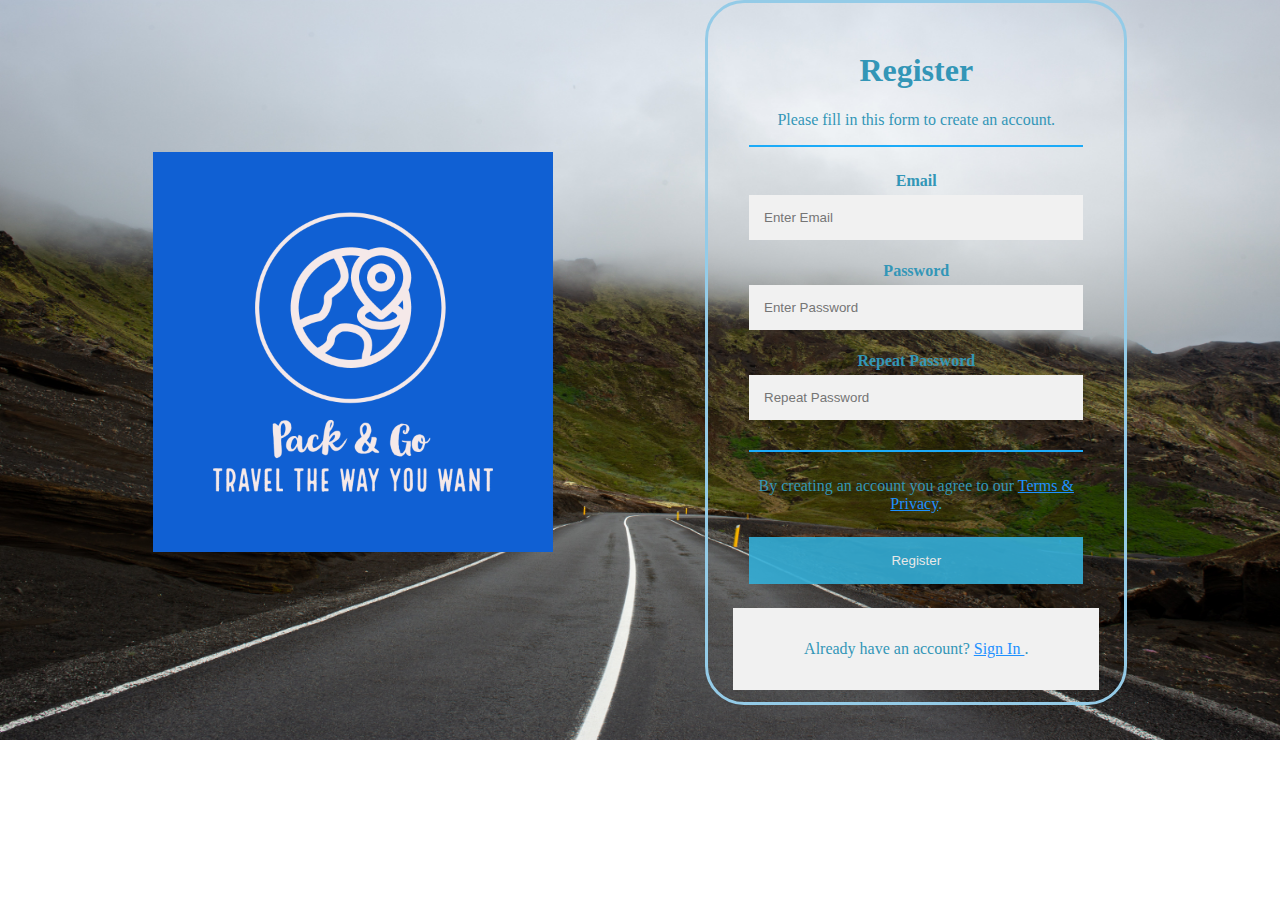
<file: signup.html>
<!DOCTYPE html>
<html lang="en">
<head>
    <meta charset="UTF-8">
    <meta http-equiv="X-UA-Compatible" content="IE=edge">
    <meta name="viewport" content="width=device-width, initial-scale=1.0">
    <title>Signup</title>
    <link rel="icon" type="image/png" href="img/Pack & Go-logos.jpeg">
    <style>
* {
    box-sizing: border-box
}
body{  
    background:url("img/formbg3.jpg");
    margin: auto;
    background-size: 100% 105%;
    background-repeat: no-repeat;
    color: #3396b7;
}
.form{
    float: left;
    border: 3px solid rgb(148, 203, 231);
    border-radius: 39px;
    width: 33%;
    height: 100%;
    padding: 12px 25px ;
  

}
.About{
    float: left;
}
/* Add padding to containers */
.container {
  padding: 16px;
}

/* Full-width input fields */
input[type=text], input[type=password] {
  width: 100%;
  padding: 15px;
  margin: 5px 0 22px 0;
  display: inline-block;
  border: none;
  background: #f1f1f1;
}

input[type=text]:focus, input[type=password]:focus {
  background-color: #ddd;
  outline: none;
}

/* Overwrite default styles of hr */
hr {
  border: 1px solid #1cabf8;
  margin-bottom: 25px;
}

/* Set a style for the submit/register button */
.registerbtn {
  background-color: #34aed7;
  color: white;
  padding: 16px 20px;
  margin: 8px 0;
  border: none;
  cursor: pointer;
  width: 100%;
  opacity: 0.9;
}

.registerbtn:hover {
  opacity:1;
}

/* Add a blue text color to links */
a {
  color: dodgerblue;
}

/* Set a grey background color and center the text of the "sign in" section */
.signin {
  background-color: #f1f1f1;
  text-align: center;
}
.container1{
  display: flex;
   text-align: center;
   justify-content: space-evenly;
}
.container1 .company img{
  width: 400px;
}
.company{
  display: flex;
  align-items: center;
}
    </style>
</head>
<body>
  <div class="container1">
    <div class="company">
      <img src="img/Pack & Go-logos.jpeg" alt="pack&Go-logos">
      <h1></h1>
    </div>

   <div class="form">
    <form action="action_page.php">
        <div class="container">
            <h1>Register</h1>
            <p>Please fill in this form to create an account.</p>
            <hr>
            <label for="email"><b>Email</b></label>
            <input type="text" placeholder="Enter Email" name="email" id="email" required>

            <label for="psw"><b>Password</b></label>
            <input type="password" name="psw" id="psw" placeholder="Enter Password" required>

            <label for="psw-repeat"><b>Repeat Password</b></label>
            <input type="password" name="psw-repeat" id="psw-repeat" placeholder="Repeat Password" required>

            <hr>

            <p>By creating an account you agree to our <a href="#">Terms & Privacy</a>.</p>
            <button type="submit" class="registerbtn">Register</button>
         
        </div>
        <div class="container signin">
            <p>Already have an account? <a href="signin.html">Sign In </a>.</p>
        </div>
    </form>
    </div>
  </div>
</body>
</html>
</file>
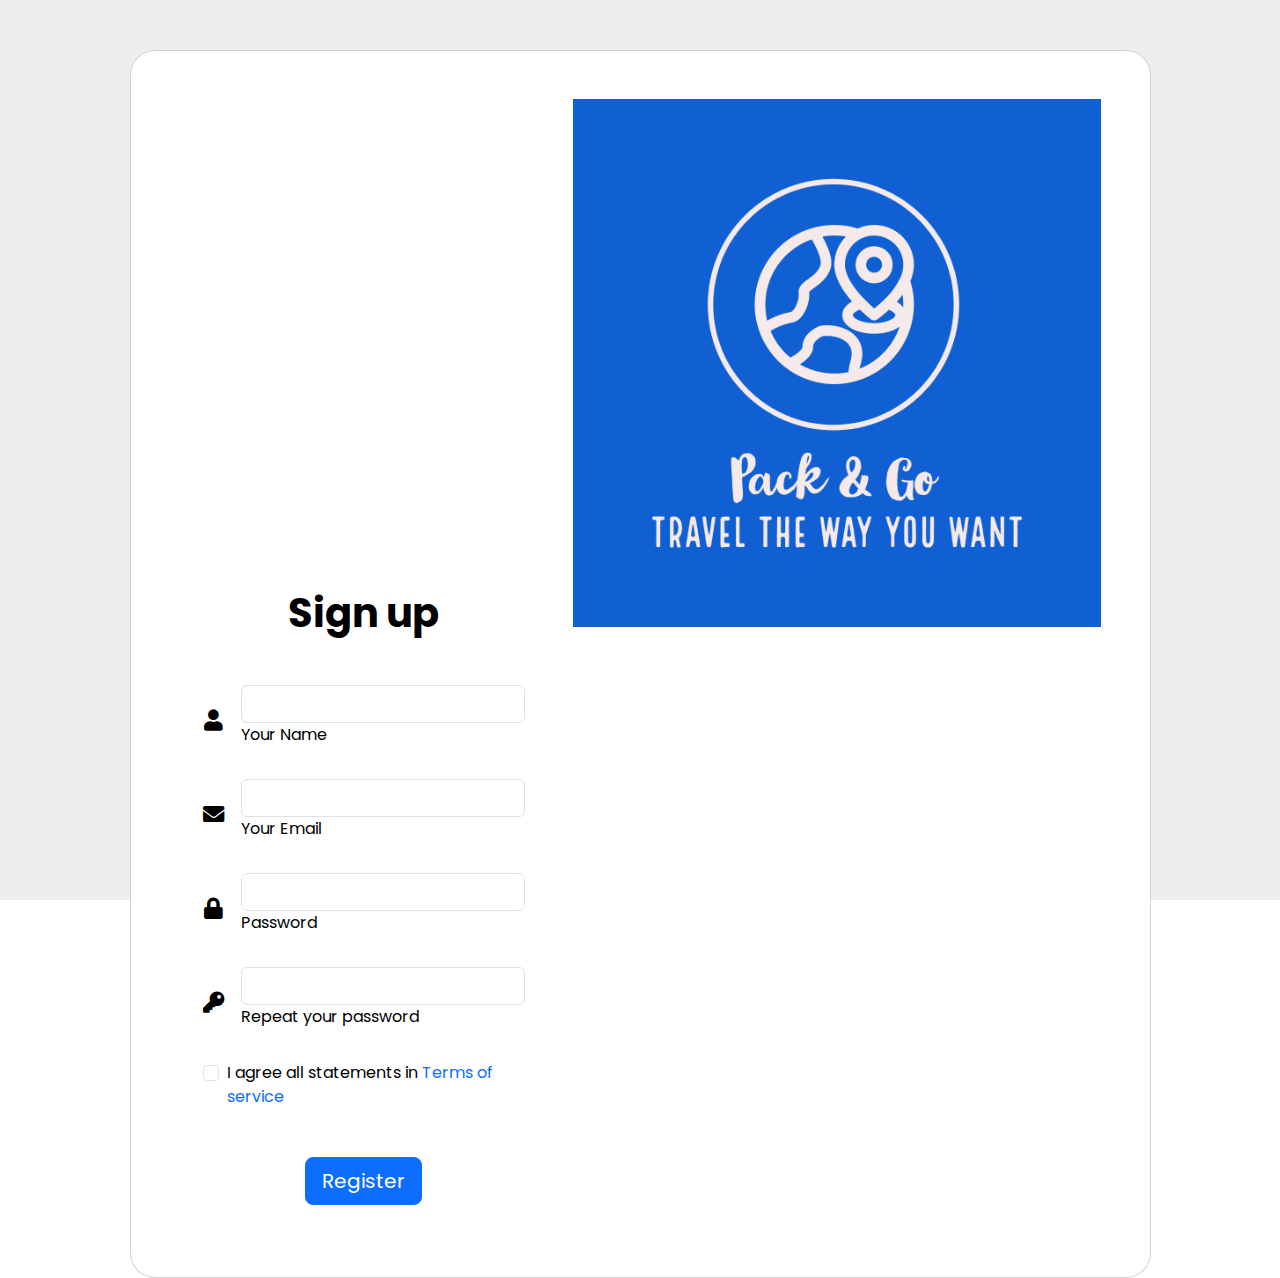
<file: signup1.html>
<!DOCTYPE html>
<html lang="en">
  <head>
    <meta charset="UTF-8" />
    <meta http-equiv="X-UA-Compatible" content="IE=edge" />
    <meta name="viewport" content="width=device-width, initial-scale=1.0" />
    <title>signup</title>
    <!-- FAVICON -->
    <link rel="icon" type="image/png" href="img/Pack & Go-logos.jpeg" />

    <!-- Bootstrap 5 CDN Links -->
    <link
      rel="stylesheet"
      href="https://cdnjs.cloudflare.com/ajax/libs/twitter-bootstrap/5.1.0/css/bootstrap.min.css"
    />
    <link
      rel="stylesheet"
      href="https://cdnjs.cloudflare.com/ajax/libs/font-awesome/5.15.4/css/all.min.css"
    />

    <!-- Link Swiper's CSS -->
    <link
      rel="stylesheet"
      href="https://unpkg.com/swiper/swiper-bundle.min.css"
    />

    <!-- Custom File's Link -->
    <link rel="stylesheet" href="css/project.css" />
    <link rel="stylesheet" href="css/responsive-style.css" />
  </head>
  <body>
    <section class="vh-100" style="background-color: #eee">
      <div class="container h-100">
        <div class="row d-flex justify-content-center align-items-center h-100">
          <div class="col-lg-12 col-xl-11">
            <div class="card text-black" style="border-radius: 25px">
              <div class="card-body p-md-5">
                <div class="row justify-content-center">
                  <div class="col-md-10 col-lg-6 col-xl-5 order-2 order-lg-1">
                    <p class="text-center h1 fw-bold mb-5 mx-1 mx-md-4 mt-4">
                      Sign up
                    </p>

                    <form class="mx-1 mx-md-4">
                      <div class="d-flex flex-row align-items-center mb-4">
                        <i class="fas fa-user fa-lg me-3 fa-fw"></i>
                        <div class="form-outline flex-fill mb-0">
                          <input
                            type="text"
                            id="form3Example1c"
                            class="form-control"
                          />
                          <label class="form-label" for="form3Example1c"
                            >Your Name</label
                          >
                        </div>
                      </div>

                      <div class="d-flex flex-row align-items-center mb-4">
                        <i class="fas fa-envelope fa-lg me-3 fa-fw"></i>
                        <div class="form-outline flex-fill mb-0">
                          <input
                            type="email"
                            id="form3Example3c"
                            class="form-control"
                          />
                          <label class="form-label" for="form3Example3c"
                            >Your Email</label
                          >
                        </div>
                      </div>

                      <div class="d-flex flex-row align-items-center mb-4">
                        <i class="fas fa-lock fa-lg me-3 fa-fw"></i>
                        <div class="form-outline flex-fill mb-0">
                          <input
                            type="password"
                            id="form3Example4c"
                            class="form-control"
                          />
                          <label class="form-label" for="form3Example4c"
                            >Password</label
                          >
                        </div>
                      </div>

                      <div class="d-flex flex-row align-items-center mb-4">
                        <i class="fas fa-key fa-lg me-3 fa-fw"></i>
                        <div class="form-outline flex-fill mb-0">
                          <input
                            type="password"
                            id="form3Example4cd"
                            class="form-control"
                          />
                          <label class="form-label" for="form3Example4cd"
                            >Repeat your password</label
                          >
                        </div>
                      </div>

                      <div
                        class="form-check d-flex justify-content-center mb-5"
                      >
                        <input
                          class="form-check-input me-2"
                          type="checkbox"
                          value=""
                          id="form2"
                        />
                        <label class="form-check-label" for="form2">
                          I agree all statements in
                          <a href="#!">Terms of service</a>
                        </label>
                      </div>

                      <div
                        class="d-flex justify-content-center mx-4 mb-3 mb-lg-4"
                      >
                        <button type="button" class="btn btn-primary btn-lg">
                          Register
                        </button>
                      </div>
                    </form>
                  </div>
                  <div
                    class="col-md-10 col-lg-6 col-xl-7 d-flex align-items-center order-1 order-lg-2"
                  >
                    <img
                      src="img/Pack & Go-logos.jpeg"
                      class="img-fluid"
                      alt="Pack and Go logo "
                    />
                  </div>
                </div>
              </div>
            </div>
          </div>
        </div>
      </div>
    </section>

    <!-- Bootstrap 5 JS CDN Links -->
    <script src="https://cdnjs.cloudflare.com/ajax/libs/popper.js/2.9.2/umd/popper.min.js"></script>
    <script src="https://cdnjs.cloudflare.com/ajax/libs/twitter-bootstrap/5.1.0/js/bootstrap.min.js"></script>

    <!-- Swiper JS -->
    <script src="https://unpkg.com/swiper/swiper-bundle.min.js"></script>

    <!-- Custom Js Link -->
    <script src="js/project.js"></script>
  </body>
</html>
</file>
<file: css/project.css>
/* TABLE OF CONTENTS */
/* ------------------
1. General
2. Navbar
3. Slider
4. About
5. Rooms
6. Services
6. Team
7. Gallery
8. Price
9. Blog
10. Footer
-------------------- */

/* 1 General */
@import url('https://fonts.googleapis.com/css2?family=Oswald:wght@200;300;400;500;600;700&display=swap');
@import url('https://fonts.googleapis.com/css2?family=Poppins:wght@100;200;300;400;500;600;700;800;900&display=swap');

* {
    box-sizing: border-box;
    margin: 0;
    padding: 0;
}

:root {
    /* Background Color */
    --primary-color: #5a9ff4;
    --secondary-color: #2876dc;
    --bg-color: #f4f4f4;
    --bg-white: #fff;
    --bg-black: #000;

    /* Text Style */
    --primary-font: 'Poppins', sans-serif;
    --secondary-font: 'Oswald', sans-serif;
    --primary-text: #021832;
    --secondary-text: #4accf0;
    --text-white: #fff;
    --text-black: #151515;
    --text-gray: #e4e4e4;
}

body {
    font-family: var(--primary-font);
    background-color: var(--bg-white);
}

a {
    text-decoration: none;
}

::-webkit-scrollbar {
    width: .375rem;
}

::-webkit-scrollbar-track {
    background: var(--secondary-color);
}

::-webkit-scrollbar-thumb {
    background: var(--primary-color);
} 

section {
    padding: 3.125rem 0;
}

.main-btn {
    font-size: 1rem;
    font-weight: 500;
    color: var(--primary-color);
    text-transform: uppercase;
    background-color: transparent;
    border: .0625rem solid var(--primary-color);
    padding: .375rem 1.875rem;
    border-radius: 3.125rem;
    line-height: 1.75rem;
    display: inline-block;
    transition: all 0.3s ease-out 0s;
}

.main-btn:hover {
    background-color: var(--secondary-color);
    border-color: var(--secondary-color);
    color: var(--text-white);
}

h1 {
    font-size: 3.75rem;
    line-height: 4.25rem;
    font-weight: 700;
    color: var(--text-white);
    margin-bottom: 1.25rem;
    text-transform: uppercase;
    font-family: var(--secondary-font);
}

h3 {
    margin-bottom: 1.875rem;
    padding-bottom: 36px;
    line-height: 2.875rem;
    font-weight: 700;
    font-size: 2.25rem;
    color: var(--primary-text);
    font-family: var(--secondary-font);
}

h3 span {
    color: var(--secondary-text);
}

h5 {
    font-size: 1.5rem;
    line-height: 1;
    color: var(--primary-text);
    margin-bottom: .9375rem;
    font-weight: 500;
    font-family: var(--secondary-font);

}

h6 {
    font-size: .875rem;
    color: var(--primary-text);
    margin-bottom: .9375rem;
    text-transform: uppercase;
    font-weight: 300;
    font-family: var(--secondary-font);
}

p {
    font-size: 1rem;
    color: var(--text-black);
    line-height: 1.625rem;
}

.section-title:after {
    content: "";
    background-image: url('../images/title-icon.webp');
    background-position: center center;
    background-repeat: no-repeat;
    display: block;
    margin-top: -0.9375rem;
    height: .9375rem;
}

/* 2 Navbar */
.header_wrapper .navbar {
    padding: .9375rem 0;
    background-color: var(--bg-white);
    -webkit-box-shadow: 0 .5rem .375rem -0.375rem rgb(0 0 0 / 40%);
    box-shadow: 0 .5rem .375rem -0.375rem rgb(0 0 0 / 40%);
    -webkit-transition: background 0s ease-in-out 0s, margin-top 0s ease-in-out 0s, opacity 0s ease-in-out 0s;
    transition: background 0s ease-in-out 0s, margin-top 0s ease-in-out 0s, opacity 0s ease-in-out 0s;
}

.header_wrapper .navbar-toggler {
    border: 0;
    color: var(--primary-text);
    line-height: 2;
}

.header_wrapper .navbar-toggler:focus {
    box-shadow: none;
}

.header_wrapper .nav-item {
    margin: 0 .625rem;
}

.header_wrapper .nav-item .nav-link {
    font-size: 1rem;
    font-weight: 500;
    color: var(--primary-text);
    display: inline-block;
}

.header_wrapper .nav-item .nav-link.active,
.header_wrapper .nav-item .nav-link:hover {
    color: var(--secondary-text);
}

.navbar.header-scrolled {
    position: fixed;
    top: 0;
    left: 0;
    width: 100%;
    z-index: 999;
    background-color: rgba(255, 255, 255, .85);
    -webkit-animation: 500ms ease-in-out 0s normal none 1 running fadeInDown;
    animation: 500ms ease-in-out 0s normal none 1 running fadeInDown;
}

@keyframes fadeInDown {
    0% {
        top: -30%;
    }

    50% {
        top: -15%;
    }

    100% {
        top: 0;
    }
}

/* 3 Banner */
.banner_wrapper {
    height: 40.625rem;
}

.banner_wrapper .swiper {
    width: 100%;
    height: 100%;
}

.banner_wrapper .swiper-slide {
    width: 100%;
    height: 100%;
    background-position: center;
    background-repeat: no-repeat;
    background-size: cover;
    position: relative;
}

.banner_wrapper .swiper-slide::before {
    content: "";
    position: absolute;
    top: 0;
    left: 0;
    width: 100%;
    height: 100%;
    background: #000;
    opacity: 0.5;
    z-index: 0;
}

.banner_wrapper .swiper-pagination-bullets .swiper-pagination-bullet {
    width: .9375rem;
    height: .9375rem;
    background-color: var(--secondary-color);
    border: .0625rem solid var(--bg-white);
}

.banner_wrapper .swiper .slide-caption {
    height: 100%;
    position: relative;
    z-index: 99;
    display: flex;
    align-items: center;
    justify-content: center;
}

.banner_wrapper .swiper .slide-caption p {
    max-width: 37.5rem;
    margin: 0 auto;
    color: var(--text-white);
}

.booking-area {
    background: var(--bg-white);
    box-shadow: 0 .625rem .9375rem 0 rgb(0 0 0 / 10%);
    margin-top: -4rem;
    padding: 3.125rem 1.875rem;
    position: relative;
    z-index: 2;
}

.booking-area .form-control,
.booking-area .form-select {
    border: .0625rem solid var(--primary-color);
    height: 2.5rem;
    text-transform: uppercase;
    font-size: .875rem;
    color: var(--text-black);
    font-weight: 500;
}

.booking-area .form-control:focus,
.booking-area .form-select:focus {
    outline: none;
    box-shadow: none;
}

/* 4 About */
.about_wrapper {
    padding-top: 9.375rem;
}

/*5  packages */
.room-item {
    position: relative;
    overflow: hidden;
}

.room-item img {
    width:100%;
    -webkit-transition: all 400ms ease-in 0s;
    transition: all 400ms ease-in 0s;
}

.room-item:hover img {
    -webkit-transform: scale3d(1.05, 1.05, 1.05);
    transform: scale3d(1.05, 1.05, 1.05);
}

.room-item::before {
    content: "";
    position: absolute;
    top: 0;
    left: 0;
    width: 100%;
    height: 100%;
    background: #000;
    opacity: 0;
    z-index: 1;
    -webkit-transition: all 400ms ease-in 0s;
    transition: all 400ms ease-in 0s;
}

.room-item:hover::before {
    opacity: 0.6;
}

.room-item .room-item-wrap {
    left: 1.875rem;
    right: 1.875rem;
    position: absolute;
    top: 50%;
    transform: translateY(-50%);
    z-index: 1;
}

.room-item .room-content {
    border: .125rem solid #fff;
    padding: 5rem 1.875rem;
    -webkit-transform: scale3d(1.2, 1.2, 1.2);
    transform: scale3d(1.2, 1.2, 1.2);
    -webkit-transition: all 500ms ease-in 0s;
    transition: all 500ms ease-in 0s;
    opacity: 0;
}

.room-item:hover .room-content {
    opacity: 1;
    -webkit-transform: scale3d(1, 1, 1);
    transform: scale3d(1, 1, 1);
}
.rooms_wrapper .seeMore{
    font-size: 1rem;
    font-weight: 500;
    border: 1px solid var( --primary-color);
    color: var(--primary-color);
    text-transform: uppercase;
    background-color: transparent;
    border-radius: 27px;
    padding: 6px 26px;
    margin: 17px 22px;
    transition: all 0.3s ease-out 0s;
    float: right;
}

.rooms_wrapper .seeMore:hover{
    background-color: var(--primary-color);
}
.rooms_wrapper .seeMore a{
    text-decoration: none;
}
.rooms_wrapper .seeMore a:hover{
    color:var(--text-white);
}
/* 6 Services */
.service-item-wrap {
    background-color: var(--bg-color);
    --bs-gutter-x: 4.5rem;

}

.service-menu-area ul li a {
    display: block;
    margin-bottom: 2.8125rem;
}

.service-menu-area ul li a .service-icon {
    height: 5.625rem;
    width: 5.625rem;
    background-color: var(--secondary-color);
    line-height: 5.625rem;
    text-align: center;
    border-radius: 100%;
    float: left;
    -webkit-transition: all 0.3s ease-in-out;
    transition: all 0.3s ease-in-out;
}

.service-menu-area ul li a .service-icon:hover,
.service-menu-area ul li a.active .service-icon {
    background-color: #46d1e4;
    color: #fff;
    box-shadow: 0 .125rem 1.25rem rgba(197, 132, 149, 0.4);
}

.service-menu-area ul li:nth-child(1) {
    margin-left: 0.3625rem;
}

.service-menu-area ul li:nth-child(2) {
    margin-left:0.3625rem; 
}

.service-menu-area ul li:nth-child(3) {
    margin-left:0.3625rem;  
}

.service-menu-area ul li:nth-child(4) {
    margin-left:0.3625rem; 
}

.service-menu-area ul li a p,
.service-menu-area ul li a h5 {
    padding-left: 6.875rem;
    display: block;
    text-align: left;
}

.service-menu-area ul li a p span {
    color: var(--secondary-text)
}
.service-menu-area .book{
    font-size: 1rem;
    font-weight: 500;
    border: 1px solid var( --primary-color);
    color: var(--primary-color);
    text-transform: uppercase;
    background-color: transparent;
    border-radius: 27px;
    padding: 5px 28px;
    margin:auto;
    transition: all 0.3s ease-out 0s;
    float: right;
}
.service-menu-area .book:hover{
    background-color: var(--primary-color);
}
.service-menu-area .book a {
    text-decoration: none;
    color: var(--primary-color)
}
.service-menu-area .book a:hover{
    color: var(--text-white);
}
/* #spa , #restaurent,#swimming,#conference{
        width: 150px;
        -webkit-mask-image: -webkit-gradient(linear, left top, right bottom, 
            color-stop(0.00,  rgba(0,0,0,1)),
            color-stop(0.35,  rgba(0,0,0,1)),
            color-stop(0.50,  rgba(0,0,0,0)),
            color-stop(0.65,  rgba(0,0,0,0)),
            color-stop(1.00,  rgba(0,0,0,0)));
        mask-image: -webkit-gradient(linear, left top, right bottom, 
            color-stop(0.00,  rgba(0,0,0,1)),
            color-stop(0.35,  rgba(0,0,0,1)),
            color-stop(0.50,  rgba(0,0,0,0)),
            color-stop(0.65,  rgba(0,0,0,0)),
            color-stop(1.00,  rgba(0,0,0,0)));
      
} */
.counter {
    background-image: url('../images/counter-bg.webp');
    background-position: center;
    background-repeat: no-repeat;
    background-size: cover;
    padding: 3.125rem;
    position: relative;
}

.counter::before {
    position: absolute;
    content: "";
    top: 0;
    left: 0;
    width: 100%;
    height: 100%;
    background-color: rgb(53, 166, 215);
    opacity: 0.5;
    z-index: 1;
}

.counter h1,
.counter p {
    position: relative;
    z-index: 3;
    color: var(--text-white)
}

/*7 Team Section */
.row{
    justify-content: space-evenly;
    align-items: baseline;
}
.team_wrapper .card {
    position: relative;
    row-gap: 2rem;
    overflow: hidden;
}

.team_wrapper .team-info {
    background-color: var(--secondary-color);
    position: absolute;
    width: 100%;
    bottom: 0;
    text-align: center;
    padding: 2rem;
    margin-bottom: -4.6875rem;
    transition: all 0.3s ease-in-out;
}

.team_wrapper .card:hover .team-info {
    margin-bottom: 0;
}

.team_wrapper .team-info h5,
.team_wrapper .team-info p {
    color: var(--text-white);
}

.team_wrapper .team-info .social-network {
    -webkit-transition: all 0.3s ease-in-out;
    transition: all 0.3s ease-in-out;
    padding: 1.25rem;
    margin: 1.25rem -1.25rem -1.25rem;
    background-color: var(--primary-color);
    list-style: none;
    display: flex;
    align-items: center;
    justify-content: space-around;
}

.team_wrapper .team-info .social-network li a {
    width: 2rem;
    height: 2rem;
    line-height: 2rem;
    display: block;
    border-radius: 50%;
    font-size: .9375rem;
    color: var(--text-white);
    border: .0625rem solid var(--bg-white)
}

/*8 Gallery Section */
.gallery-item {
    box-shadow: 0 0 .1875rem rgba(0, 0, 0, 0.3);
    overflow: hidden;
    position: relative;
}

.gallery-item:before,
.gallery-item:after,
.gallery-item .gallery-item-content:before,
.gallery-item .gallery-item-content:after {
    content: "";
    width: 50%;
    height: 50%;
    background: rgba(0, 0, 0, 0.8);
    position: absolute;
    top: 0;
    left: 0;
    opacity: 0;
    -webkit-transition: all 0.5s ease 0s;
    transition: all 0.5s ease 0s;
}

.gallery-item:after {
    top: 50%;
}

.gallery-item:hover:after {
    top: 0;
    opacity: 1;
}

.gallery-item:hover:before {
    left: 50%;
    opacity: 1;
}

.gallery-item .gallery-item-content {
    position: absolute;
    top: 0;
    left: 0;
    bottom: 0;
    right: 0;
    text-align: center;
    opacity: 0;
    z-index: 1;
    -webkit-transition: all 0.3s ease 0s;
    transition: all 0.3s ease 0s;
}

.gallery-item:hover .gallery-item-content {
    opacity: 1;
}

.gallery-item .gallery-item-content:before,
.gallery-item .gallery-item-content:after {
    top: 0;
    left: 50%;
    z-index: -1;
}

.gallery-item:hover .gallery-item-content:before {
    top: 50%;
    opacity: 1;
}

.gallery-item .gallery-item-content:after {
    top: 50%;
}

.gallery-item:hover .gallery-item-content:after {
    left: 0;
    opacity: 1;
}

/*9 pricing section */
.price_wrapper .card {
    box-shadow: 0 .125rem .25rem rgb(34 30 31 / 40%);
    -webkit-transition: all 0.3s ease-in-out;
    transition: all 0.3s ease-in-out;
    cursor: pointer;
}

.price_wrapper .card:hover {
    background-color: var(--secondary-color);
}

.price_wrapper .card:hover h3,
.price_wrapper .card:hover h5,
.price_wrapper .card:hover p {
    color: var(--text-white);
}

.price_wrapper .card:hover .main-btn {
    color: var(--text-white);
    border-color: var(--bg-white)
}

/*10 blog */
.blog-content {
    margin: -5rem 0 0 4.375rem;
    box-shadow: 0 .125rem .25rem rgb(34 30 31 / 40%);
}

.our-partner-slider {
    background-color: var(--bg-color);
    padding: 3.125rem 0;
}

/* 11 footer */
.footer_wrapper {
    background-color: var(--bg-black);
}

.footer_wrapper h5 {
    color: var(--text-white);
    margin-bottom: 1.25rem;
}

.footer_wrapper ul li {
    margin-bottom: .5rem;
    list-style: none;
}

.footer_wrapper .contact-info li a{
    color: var(--secondary-color)
}

.footer_wrapper .link-widget li a,
.footer_wrapper p {
    color: var(--text-gray);
    font-size: .875rem;
    padding-left:1.5rem;
    position: relative;
    -webkit-transition: all 0.3s ease-out 0s;
    transition: all 0.3s ease-out 0s;
}

.footer_wrapper .link-widget li a::before {
    content: '\f105';
    font-family: "Font Awesome 5 Free";
    font-weight: 900;
    position: absolute;
    left: 0.3rem;
    top: 50%;
    -webkit-transform: translateY(-50%);
    transform: translateY(-50%);
}

.footer_wrapper .link-widget li a:hover {
    margin-left: .625rem;
    color: var(--secondary-text);
}

.footer_wrapper .social-network a {
    width: 2.1875rem;
    height: 2.1875rem;
    margin: .5rem;
    line-height:2rem;
    font-size: .875rem;
    display: inline-block;
    border: .125rem solid var(--text-gray);
    color: var(--text-gray);
    text-align: center;
    border-radius: 100%;
    -webkit-transition: all 0.3s cubic-bezier(0.645, 0.045, 0.355, 1);
    transition: all 0.3s cubic-bezier(0.645, 0.045, 0.355, 1);
}

.footer_wrapper .social-network a:hover {
    background-color: var(--secondary-color);
    border-color: var(--secondary-color);
    color: var(--text-white);
    box-shadow: 0 .625rem .9375rem 0 rgb(0 0 0 / 10%);
    transform: translateY(-0.1875rem);
}

.footer_wrapper .form-control:focus {
    outline: none;
    box-shadow: none;
    border-color: var(--secondary-color);
}

.footer_wrapper .copyright-section {
    background-color: var(--primary-color);
    padding: 1.25rem 0 .3125rem;
    text-align: center;
}


.footer_wrapper .copyright-section a {
    color: var(--secondary-text);
}
</file>
<file: css/responsive-style.css>
@media (max-width: 1199px) {

    /* header */
    .navbar-expand-lg .navbar-nav {
        align-items: center;
    }

    .navbar-expand-lg .navbar-nav .nav-link {
        padding: 0;
        font-size: .875rem;
    }

    .main-btn {
        font-size: .875rem;
    }

    /* booking area */
    .booking-area {
        padding: 3rem .625rem;
    }

    .booking-area .main-btn {
        padding-left: .3125rem !important;
        padding-right: .3125rem !important;
    }

    /* service */
    .service-item-wrap .tab-content img {
        width: 100%;
    }

    .service-menu-area ul li a {
        margin-bottom: .8125rem;
        overflow: hidden;
    }

    .service-menu-area ul li:nth-child(1) {
        margin-left: -4.4375rem;
    }

    .service-menu-area ul li:nth-child(2) {
        margin-left: -6.9375rem;
    }

    .service-menu-area ul li:nth-child(3) {
        margin-left: -9.375rem;
    }

    .service-menu-area ul li:nth-child(4) {
        margin-left: -12.8125rem;
    }

    .service-menu-area ul li a h5 {
        margin-bottom: .375rem;
    }
}

@media (max-width:991px) {

    /* custom css */
    section {
        padding: 1.875rem 0;
    }

    /* 2 Navbar */
    .header-scrolled {
        height: auto;
    }

    .header_wrapper .menu-navbar-nav {
        text-align: center;
        background-color: var(--bg-dark-blue);
        padding-bottom: .9375rem;
    }

    .header_wrapper .nav-item .nav-link {
        margin-top: .9375rem;
    }

    /* banner wrapper */
    .banner_wrapper {
        height: 25.625rem;
    }

    .booking-area {
        padding: 3.125rem 1.875rem;
    }


    /* About */
    .about_wrapper {
        padding-top: 22.375rem;
    }

    /* services */
    .service-menu-area {
        padding:1.5rem 0.5rem;
    }

    .service-menu-area ul li {
        margin-left: unset !important;
    }

    /* room */
    .room-item .room-content {
        padding: 2rem 1.875rem;
    }

}

@media (max-width: 767px) {

    /* custom css */
    h1 {
        font-size: 1.875rem;
        line-height: 2.5rem;
    }

    h3 {
        font-size: 1.75rem;
        line-height: 2.1875rem;
    }

    h5 {
        font-size: 1.25rem;
    }

    p {
        font-size: .8125rem;
        line-height: 1.5rem;
    }

    /* blog */
    .blog-content {
        margin: 0;
    }

    /* footer */
    .footer_wrapper>div {
        padding: 0 1.875rem;
    }
}
</file>
